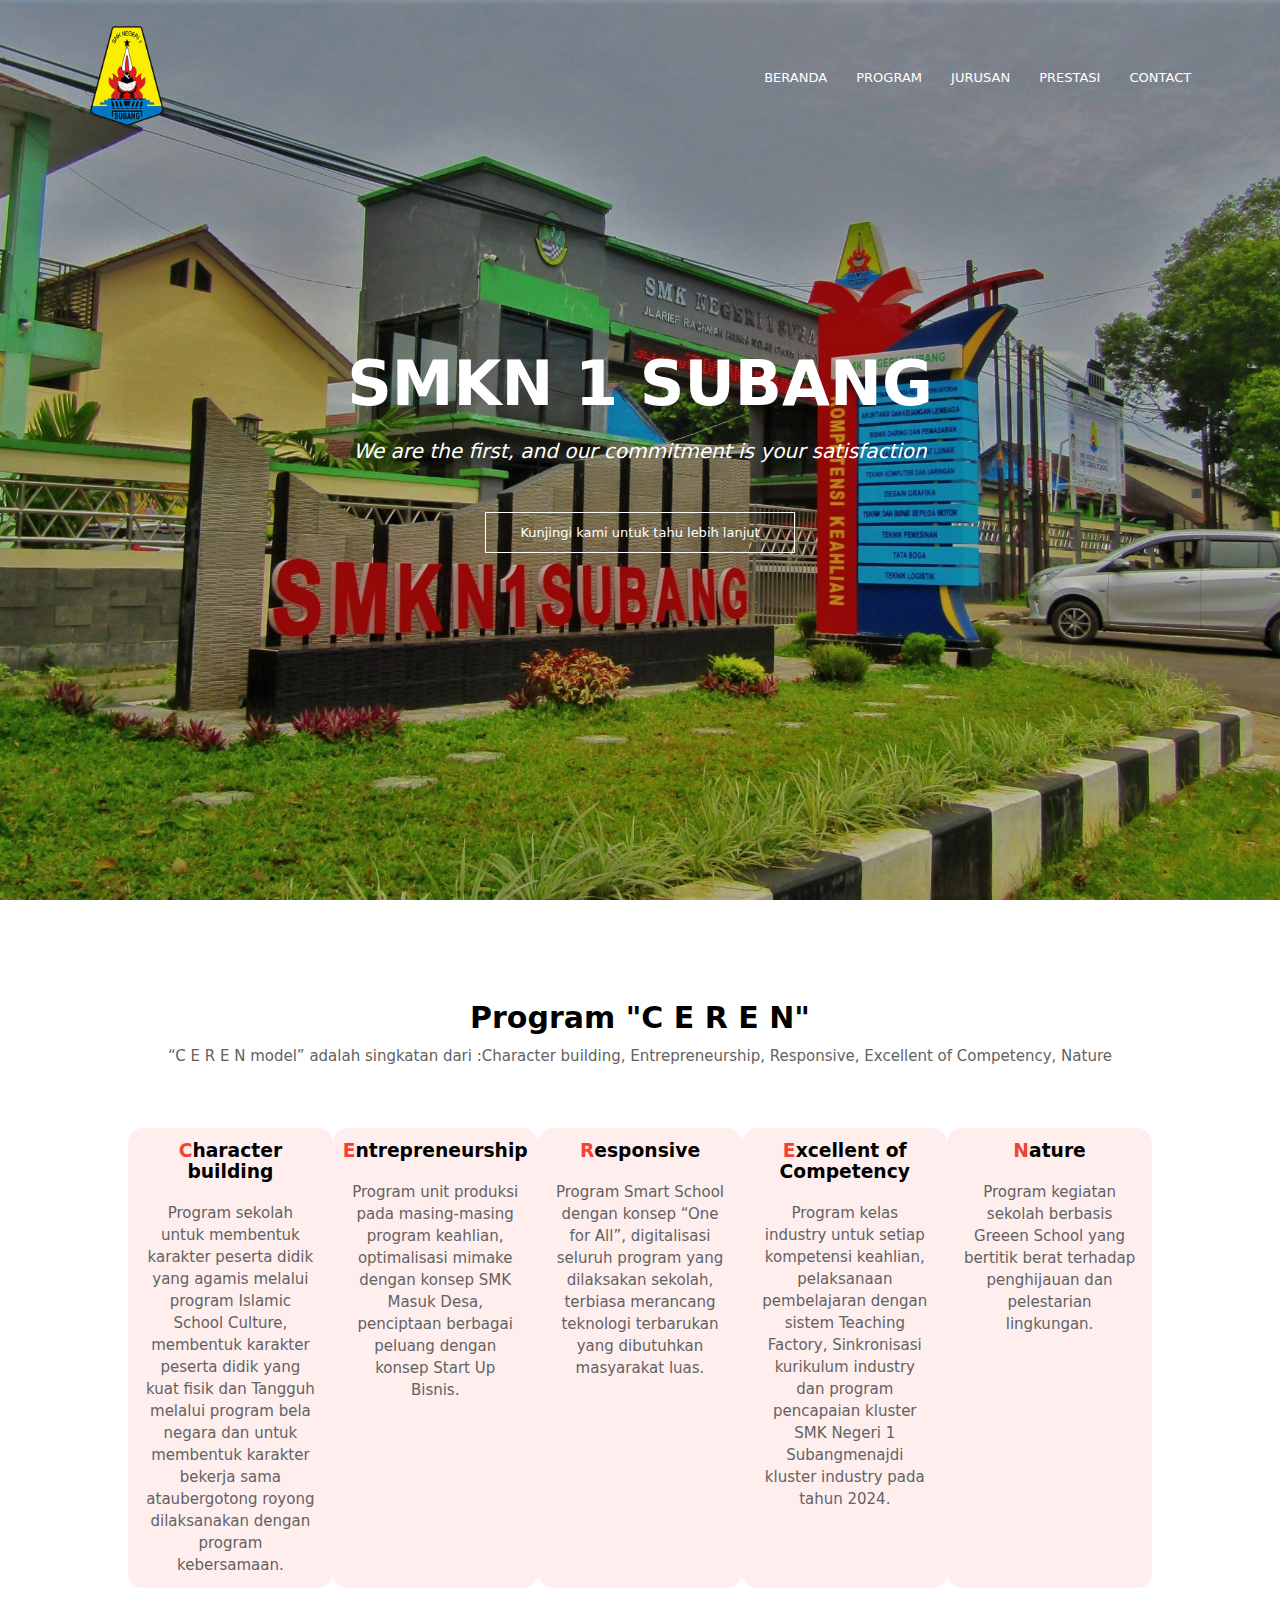
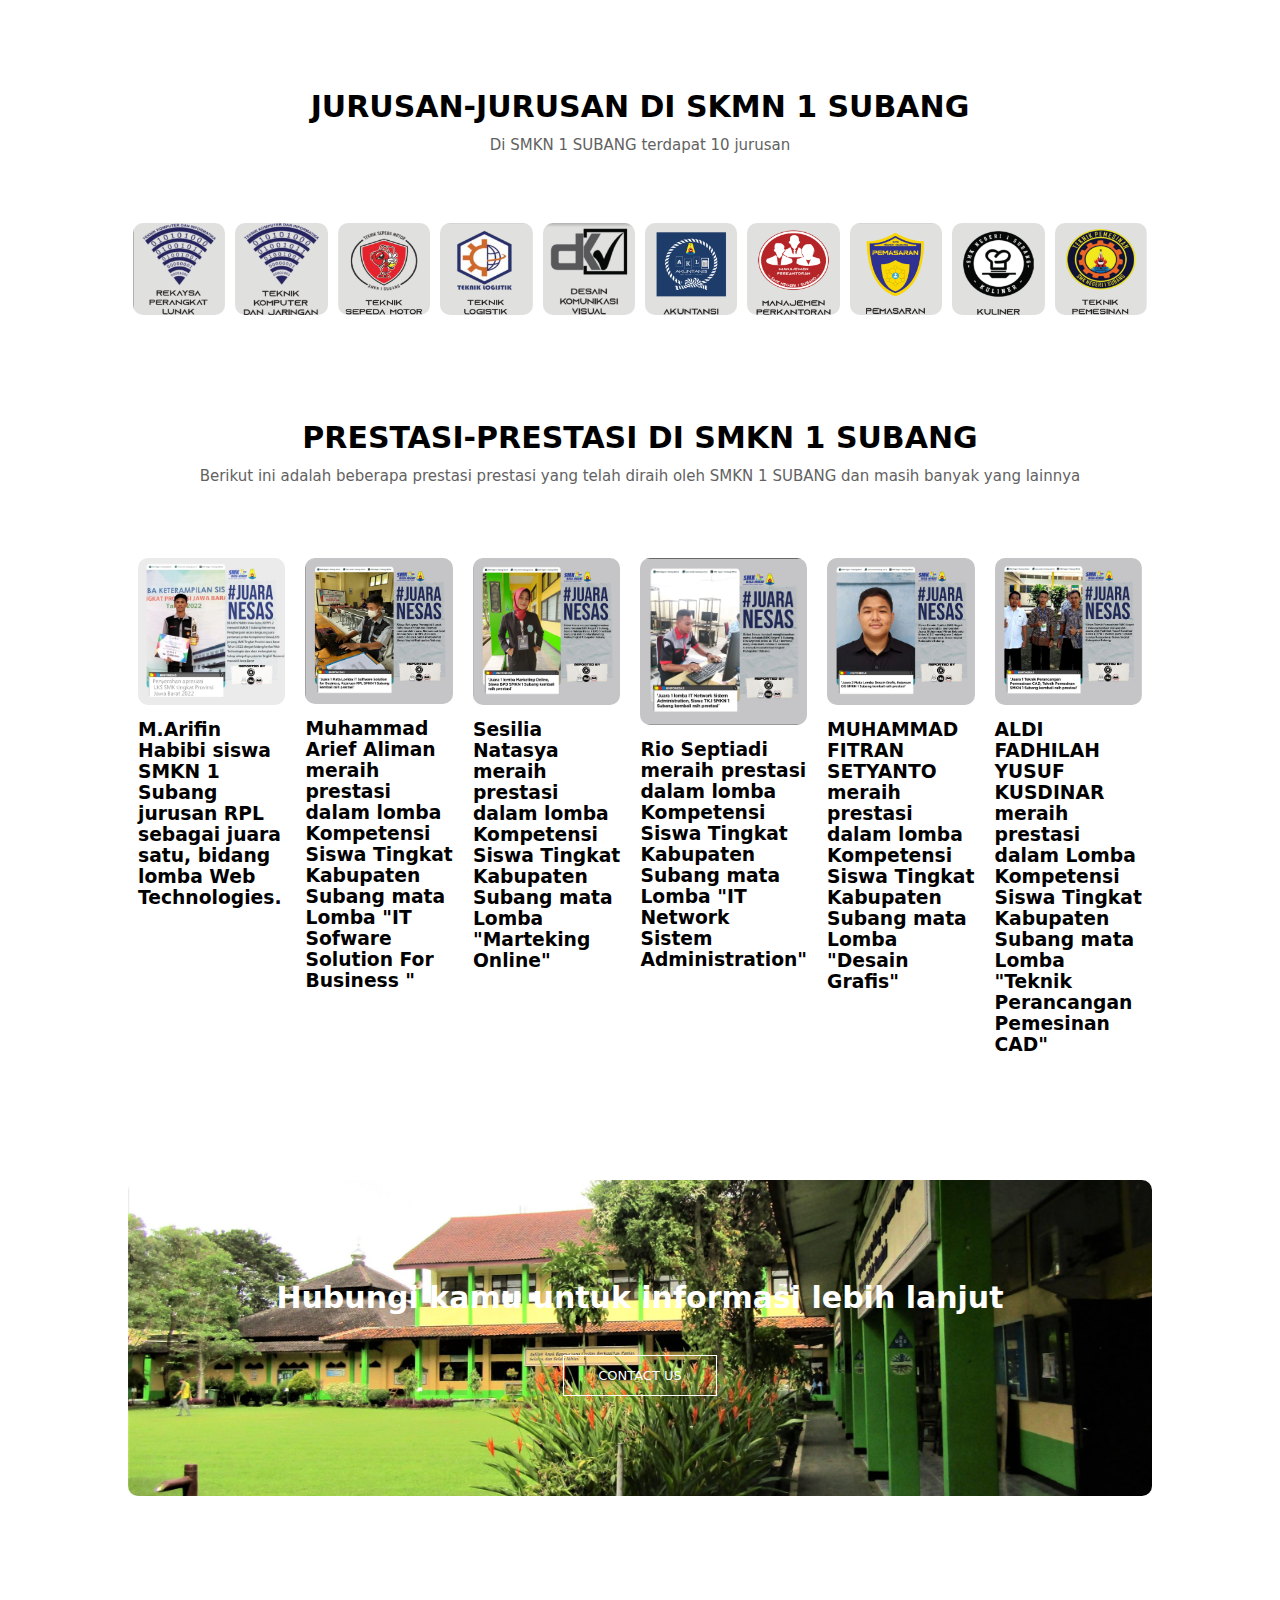
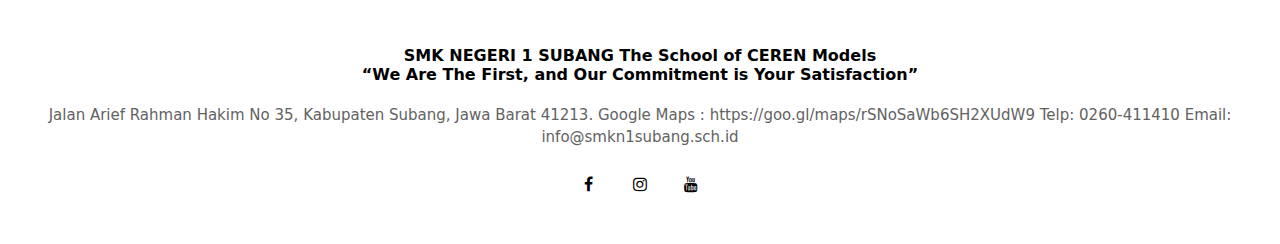
<file: 1-Tugasmandiri-Websekolah/index.html>
<!DOCTYPE html>
<html>
<head>
    <meta name="viewport" content="width=device-width, initial-scale=1.0">
    <title>SMKN 1 SUBANG</title>
    <link rel="stylesheet" href="style.css">
    <link rel="preconnect" href="https://fonts.googleapis.com">
    <link rel="preconnect" href="https://fonts.googleapis.com">
<link rel="preconnect" href="https://fonts.gstatic.com" crossorigin>
<link href="https://fonts.googleapis.com/css2?family=Open+Sans&family=Silkscreen&display=swap" rel="stylesheet">
<link rel="stylesheet" href="https://stackpath.bootstrapcdn.com/font-awesome/4.7.0/css/font-awesome.min.css" />
</head>
<body>
    <!--Header-->
    <section class="header">
        <nav>
            <a href="Tugas mandiri.html"><img src="smea.png"></a>
            <div class="nav-link" id="navlink">
                <i class="fa fa-times" onclick="hideMenu()"></i>
                <ul>
                    <li><a href="#">BERANDA</a></li>
                    <li><a href="#program">PROGRAM</a></li>
                    <li><a href="#jurusan">JURUSAN</a></li>
                    <li><a href="#prestasi">PRESTASI</a></li>
                    <li><a href="#kontak">CONTACT</a></li>
                </ul>
            </div>
            <i class="fa fa-bars" onclick="showMenu()"></i>
        </nav>
        <div class="text-box">
            <h1>SMKN 1 SUBANG</h1>
            <p>We are the first, and our commitment is your satisfaction</p>
            <a href="#kontak" class="hero-btn">Kunjingi kami untuk tahu lebih lanjut</a>
        </div>    
    </section>
    <!--Program-->
    <section class="program" id="program">
        <h1>Program "C E R E N"</h1>
        <p>“C E R E N model” adalah singkatan dari :Character building, Entrepreneurship, Responsive, Excellent of Competency, Nature</p>
        <div class="row">
            <div class="program-col">
                <h3><span>C</span>haracter building</h3>
                <p>Program sekolah untuk membentuk karakter peserta didik yang agamis melalui
                    program Islamic School Culture, membentuk karakter peserta didik yang kuat
                    fisik dan Tangguh melalui program bela negara dan untuk membentuk karakter
                    bekerja sama ataubergotong royong dilaksanakan dengan program
                    kebersamaan.
                </p>
            </div>
            <div class="program-col">
                <h3><span>E</span>ntrepreneurship</h3>
                <p>Program unit produksi pada masing-masing program keahlian, optimalisasi mimake
                    dengan konsep SMK Masuk Desa, penciptaan berbagai peluang dengan
                    konsep Start Up Bisnis.
                </p>
            </div>
            <div class="program-col">
                <h3><span>R</span>esponsive</h3>
                <p>Program Smart School dengan konsep “One for All”, digitalisasi seluruh program
                    yang dilaksakan sekolah, terbiasa merancang teknologi terbarukan yang
                    dibutuhkan masyarakat luas.
                </p>
            </div>
            <div class="program-col">
                <h3><span>E</span>xcellent of Competency</h3>
                <p>Program kelas industry untuk setiap kompetensi keahlian, pelaksanaan pembelajaran
                    dengan sistem Teaching Factory, Sinkronisasi kurikulum industry dan program
                    pencapaian kluster SMK Negeri 1 Subangmenajdi kluster industry pada tahun
                    2024.
                </p>
            </div>
            <div class="program-col">
                <h3><span>N</span>ature</h3>
                <p>Program kegiatan sekolah berbasis Greeen School yang bertitik berat terhadap
                    penghijauan dan pelestarian lingkungan.
                </p>
            </div>
        </div>
    </section>
    <!--Jurusan-->
    <section class="jurusan" id="jurusan">
        <h1>JURUSAN-JURUSAN DI SKMN 1 SUBANG</h1>
        <p>Di SMKN 1 SUBANG terdapat 10 jurusan</p>
        <div class="row">
            <div class="jurusan-col">
                <img src="RPL.png">
                <div class="layer">
                    <h3>RPL</h3>
                </div>
            </div>
            <div class="jurusan-col">
                <img src="TKJ.png">
                <div class="layer">
                    <h3>TKJ</h3>
                </div>
            </div>
            <div class="jurusan-col">
                <img src="TBSM.png">
                <div class="layer">
                    <h3>TBSM</h3>
                </div>
            </div>
            <div class="jurusan-col">
                <img src="TL.png">
                <div class="layer">
                    <h3>TL</h3>
                </div>
            </div>
            <div class="jurusan-col">
                <img src="DKV.png">
                <div class="layer">
                    <h3>DKV</h3>
                </div>
            </div>
            <div class="jurusan-col">
                <img src="AKL.png">
                <div class="layer">
                    <h3>AKL</h3>
                </div>
            </div>
            <div class="jurusan-col">
                <img src="OTKP.png">
                <div class="layer">
                    <h3>OTKP</h3>
                </div>
            </div>
            <div class="jurusan-col">
                <img src="BDP.png">
                <div class="layer">
                    <h3>BDP</h3>
                </div>
            </div>
            <div class="jurusan-col">
                <img src="KULINER.png">
                <div class="layer">
                    <h3>KULINER</h3>
                </div>
            </div>
            <div class="jurusan-col">
                <img src="TPM.png">
                <div class="layer">
                    <h3>TPM</h3>
                </div>
            </div>
        </div>
    </section>
    <!--Prestasi-->
    <section class="prestasi" id="prestasi">
        <h1>PRESTASI-PRESTASI DI SMKN 1 SUBANG</h1>
        <p>Berikut ini adalah beberapa prestasi prestasi yang telah diraih oleh SMKN 1 SUBANG dan masih banyak yang lainnya</p>
        <div class="row">
            <div class="prestasi-col">
                <img src="Arifin juara.png">
                <h3>M.Arifin Habibi siswa SMKN 1 Subang jurusan RPL sebagai juara satu, bidang lomba Web Technologies.</h3>
            </div>
            <div class="prestasi-col">
                <img src="Arief juara.png">
                <h3>Muhammad Arief Aliman meraih prestasi dalam lomba Kompetensi Siswa Tingkat Kabupaten Subang mata Lomba "IT Sofware Solution For Business "</h3>
            </div>
            <div class="prestasi-col">
                <img src="Sesilia juara.png">
                <h3>Sesilia Natasya meraih prestasi dalam lomba Kompetensi Siswa Tingkat Kabupaten Subang mata Lomba "Marteking Online"</h3>
            </div>
            <div class="prestasi-col">
                <img src="Rio juara.png">
                <h3>Rio Septiadi meraih prestasi dalam lomba Kompetensi Siswa Tingkat Kabupaten Subang mata Lomba "IT Network Sistem Administration"</h3>
            </div>
            <div class="prestasi-col">
                <img src="Fitran juara.png">
                <h3>MUHAMMAD FITRAN SETYANTO meraih prestasi dalam lomba Kompetensi Siswa Tingkat Kabupaten Subang mata Lomba "Desain Grafis"</h3>
            </div>
            <div class="prestasi-col">
                <img src="Aldi juara.png">
                <h3>ALDI FADHILAH YUSUF KUSDINAR meraih prestasi dalam Lomba Kompetensi Siswa Tingkat Kabupaten Subang mata Lomba "Teknik Perancangan Pemesinan CAD"</h3>
            </div>
        </div>
    </section>
    <!--Kontak-->
    <section class="cta" id="kontak">
        <h1>Hubungi kamu untuk informasi lebih lanjut</h1>
        <a href="https://www.instagram.com/officialsmkn1subang/?hl=id" class="hero-btn">CONTACT US</a>
    </section>
    <!--Footer-->
    <section class="footer">
        <h4>SMK NEGERI 1 SUBANG The School of CEREN Models<br>“We Are The First, and Our Commitment is Your Satisfaction”</h4>
        <p>Jalan Arief Rahman Hakim No 35, Kabupaten Subang, Jawa Barat 41213. Google Maps : https://goo.gl/maps/rSNoSaWb6SH2XUdW9
        Telp: 0260-411410 Email: info@smkn1subang.sch.id
        </p>
        <div class="icon">
            <a href="https://www.facebook.com/officialsmkn1subang/"><i class="fa fa-facebook"></i></a>
            <a href="https://www.instagram.com/officialsmkn1subang/?hl=id"><i class="fa fa-instagram"></i></a>
            <a href="https://www.youtube.com/c/SMKNegeri1SubangOfficial"><i class="fa fa-youtube"></i></a>
        </div>
    </section>

    <script>
        var navlink = document.getElementById("navlink");
        function showMenu(){
            navlink.style.right = "0";
        }
        function hideMenu(){
            navlink.style.right = "-200px";
        }
    </script>
</body>
</html>
</file>
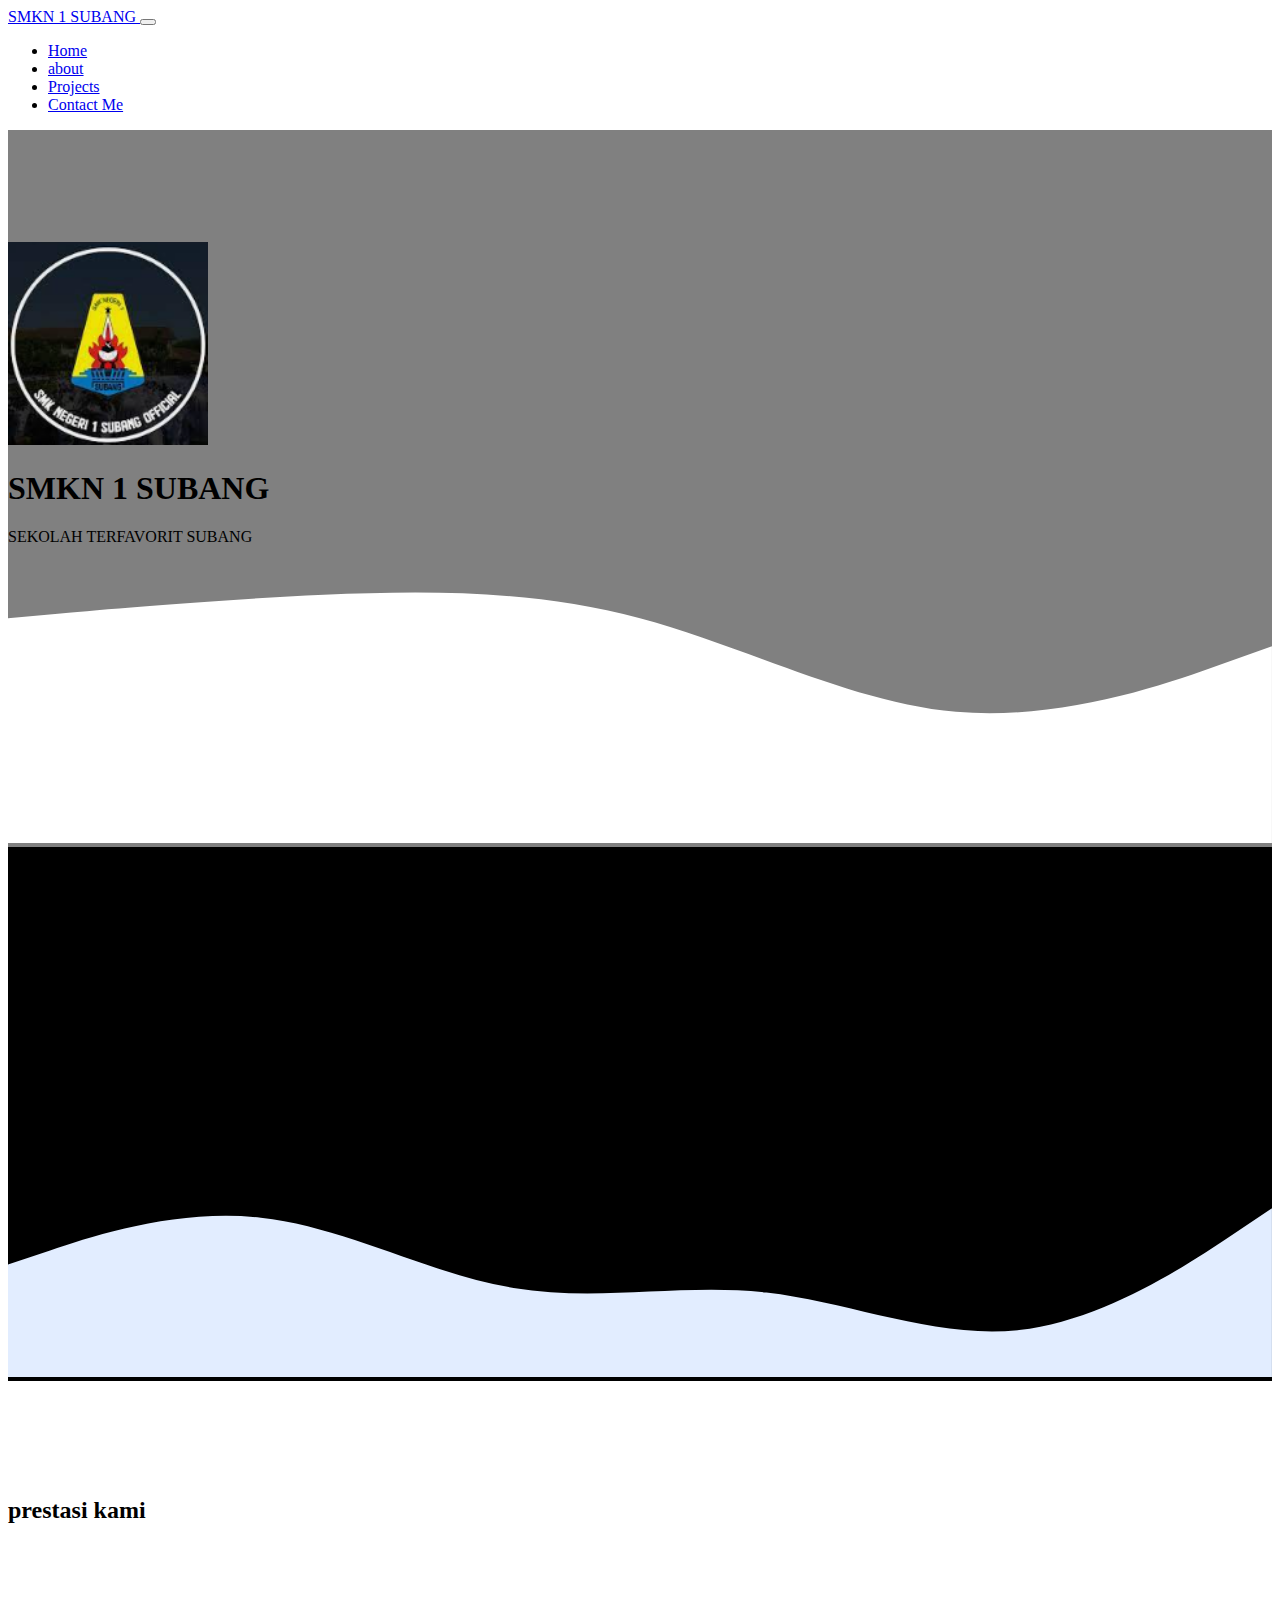
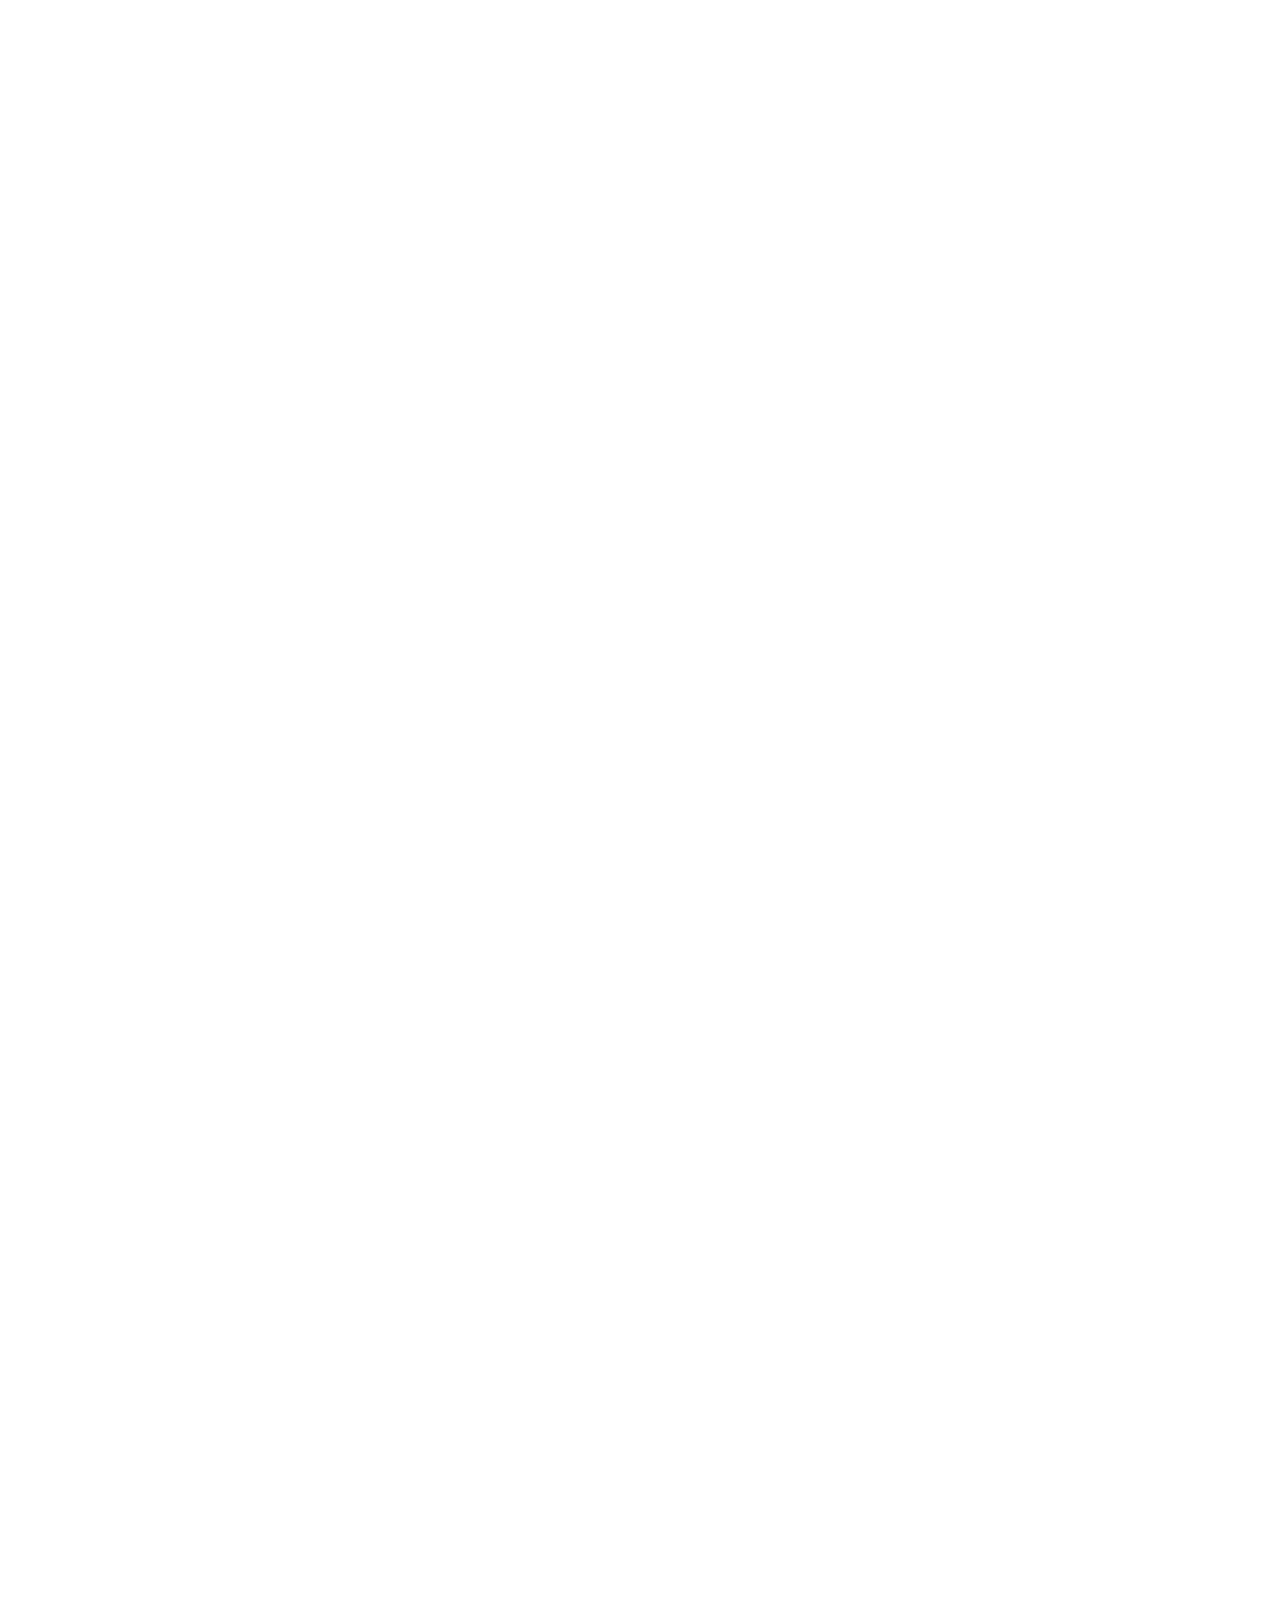
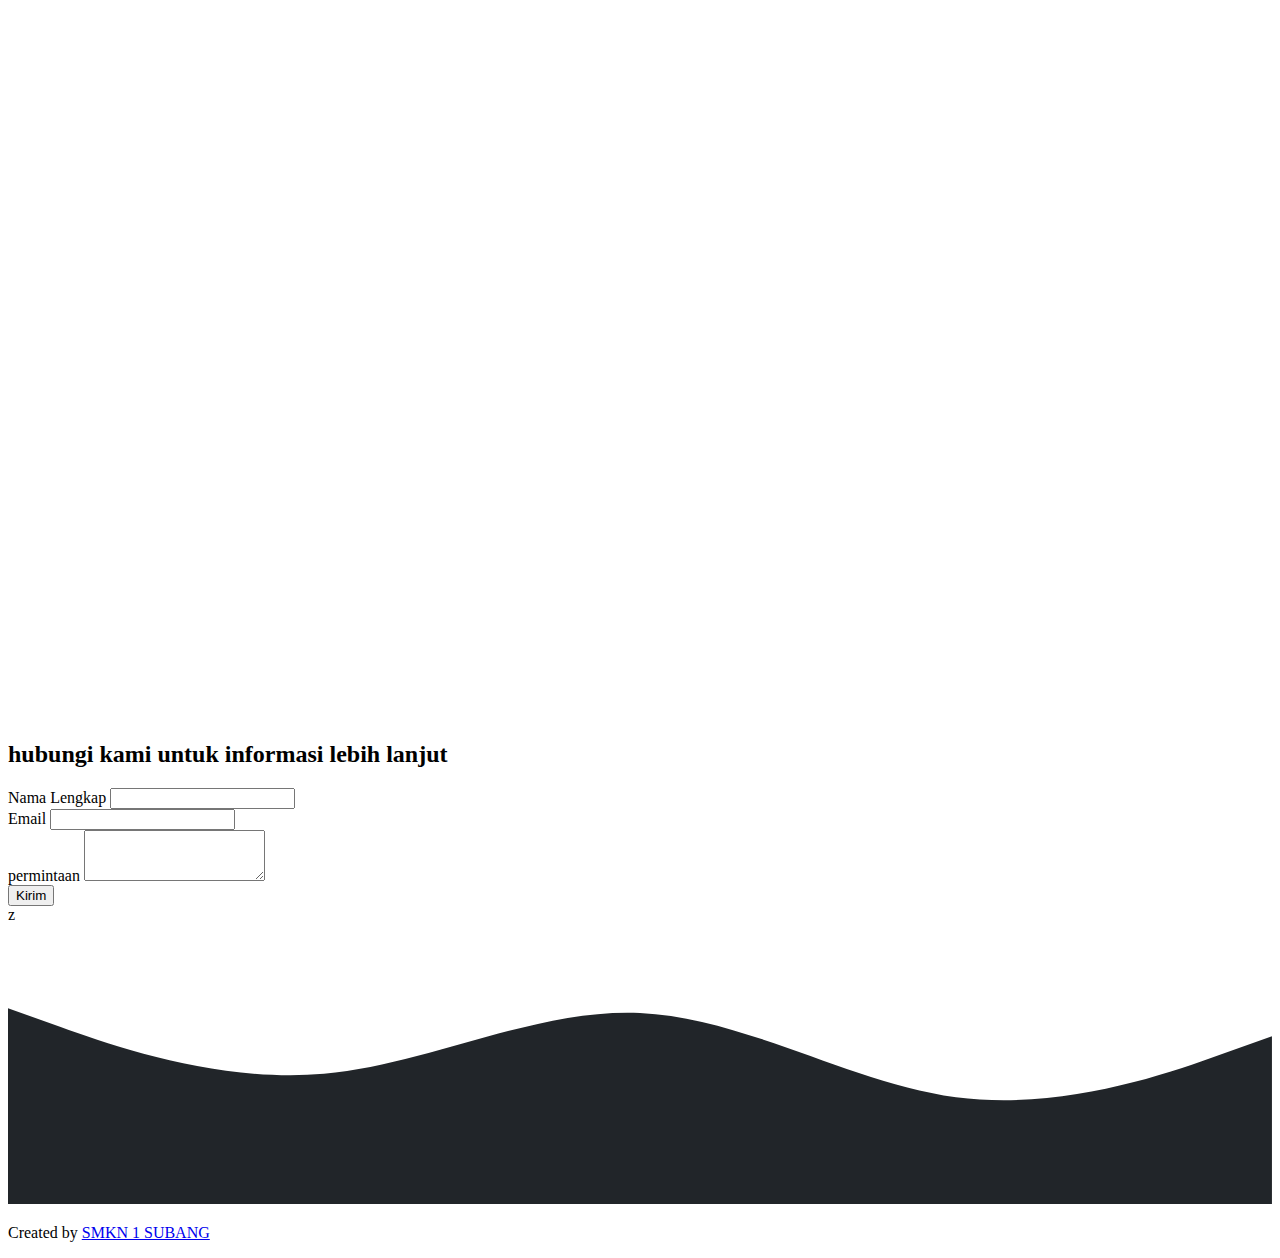
<file: 4-Tugasmandiri-Websekolah/index.html>
<!DOCTYPE html>
<html lang="en">

<head>
    <!-- Required meta tags -->
    <meta charset="utf-8" />
    <meta name="viewport" content="width=device-width, initial-scale=1" />

    <!-- Bootstrap CSS -->
    <link href="https://cdn.jsdelivr.net/npm/bootstrap@5.0.2/dist/css/bootstrap.min.css" rel="stylesheet" integrity="sha384-EVSTQN3/azprG1Anm3QDgpJLIm9Nao0Yz1ztcQTwFspd3yD65VohhpuuCOmLASjC" crossorigin="anonymous" />

    <!-- bootstrap icons -->
    <link rel="stylesheet" href="https://cdn.jsdelivr.net/npm/bootstrap-icons@1.8.1/font/bootstrap-icons.css" />

    <!-- AOS -->
    <link rel="stylesheet" href="https://unpkg.com/aos@next/dist/aos.css" />

    <!-- my css -->
    <link rel="stylesheet" href="style.css" />

    <title>profile smkn 1 subang</title>
</head>

<body id="home">
    <!-- navbar -->
    <nav class="navbar navbar-expand-lg navbar-dark bg-dark shadow fixed-top">
        <div class="container">
            <a class="navbar-brand" href="#">SMKN 1 SUBANG </a>
            <button class="navbar-toggler" type="button" data-bs-toggle="collapse" data-bs-target="#navbarNav" aria-controls="navbarNav" aria-expanded="false" aria-label="Toggle navigation">
          <span class="navbar-toggler-icon"></span>
        </button>
            <div class="collapse navbar-collapse" id="navbarNav">
                <ul class="navbar-nav ms-auto">
                    <li class="nav-item">
                        <a class="nav-link active" aria-current="page" href="#home">Home</a>
                    </li>
                    <li class="nav-item">
                        <a class="nav-link" href="#about">about</a>
                    </li>
                    <li class="nav-item">
                        <a class="nav-link" href="#projects">Projects</a>
                    </li>
                    <li class="nav-item">
                        <a class="nav-link" href="#contact">Contact Me</a>
                    </li>
                </ul>
            </div>
        </div>
    </nav>
    <!-- akhiran navbar -->

    <!-- jumbotron -->
    <section class="jumbotron text-center">
        <img src="logo smkn 1 subang.png" alt="Fariz Fadli" width="200" class="rounded-circle img-thumbnail" />
        <h1 class="display-4">SMKN 1 SUBANG</h1>
        <p class="lead">SEKOLAH TERFAVORIT SUBANG</p>
        <svg xmlns="http://www.w3.org/2000/svg" viewBox="0 0 1440 320">
        <path
          fill="#fff"
          fill-opacity="1"
          d="M0,64L60,58.7C120,53,240,43,360,37.3C480,32,600,32,720,64C840,96,960,160,1080,170.7C1200,181,1320,139,1380,117.3L1440,96L1440,320L1380,320C1320,320,1200,320,1080,320C960,320,840,320,720,320C600,320,480,320,360,320C240,320,120,320,60,320L0,320Z"
        ></path>
      </svg>
    </section>
    <!-- akhiran jumbotron -->

    <!-- about -->
    <section id="about">
        <div class="container" data-aos="fade-down-right">
            <div class="row text-center mb-3">
                <div class="col">
                    <h2>About US</h2>
                </div>
            </div>
            <div class="row justify-content-center fs-5 text-center">
                <div class="col-md-4">
                    <p>
                        smkn 1 subang merupakan sekolah terfavorit di kabupaten subang banyak anak yang masuk ke smkn 1 subang walaupun tidak tinggal dikota subang. smkn 1 subang pun merupakan salah satu sekolah smk terbesar yang ada di subang yang memiliki luas sekitar 500m^2
                    </p>
                </div>
                <div class="col-md-4">
                    <p>
                        smkn 1 subang juga merupakan salah satu sekolah yang memiliki banyak piala dan sering memenangkan lomba bergengsi seperti lks tingkat provinsi, lomba paskibra, dan lain-lain
                    </p>
                </div>
            </div>
        </div>
        <svg xmlns="http://www.w3.org/2000/svg" viewBox="0 0 1440 320">
        <path
          fill="#e2edff"
          fill-opacity="1"
          d="M0,192L48,176C96,160,192,128,288,138.7C384,149,480,203,576,218.7C672,235,768,213,864,224C960,235,1056,277,1152,266.7C1248,256,1344,192,1392,160L1440,128L1440,320L1392,320C1344,320,1248,320,1152,320C1056,320,960,320,864,320C768,320,672,320,576,320C480,320,384,320,288,320C192,320,96,320,48,320L0,320Z"
        ></path>
      </svg>
    </section>
    <!-- akhiran about -->

    <!-- projects -->
    <section class="section" id="projects">
        <div class="container">
            <div class="row text-center mb-3">
                <div class="col">
                    <h2>prestasi kami </h2>
                </div>
            </div>
            <div class="row justify-content-center">
                <div class="col-md-4 mb-3">
                    <div class="card shadow" data-aos="fade-right" data-aos-offset="450" data-aos-easing="ease-in-sine">
                        <img src="paskibra.png" class="card-img-top" alt="penghargaan lomba" />
                        <div class="card-body">
                            <p class="card-text">ini adalah penghargaan yang kami dapatkan ketika memenangkan lomba paskibra</p>
                        </div>
                    </div>
                </div>
                <div class="col-md-4 mb-3">
                    <div class="card shadow" data-aos="flip-up" data-aos-offset="450">
                        <img src="lks.png" class="card-img-top" alt="penghargaan lomba" />
                        <div class="card-body">
                            <p class="card-text">sekolah kami mendapat penghargaan pemenang sekaligus juara 1 dalam lomba lks tingkat provinsi</p>
                        </div>
                    </div>
                </div>
                <div class="col-md-4 mb-3">
                    <div class="card shadow" data-aos="fade-left" data-aos-offset="450" data-aos-easing="ease-in-sine">
                        <img src="hukum.png" class="card-img-top" alt="lomba" />
                        <div class="card-body">
                            <p class="card-text">kami juga memenangkan lomba dalam bidang ahli hukum</p>
                        </div>
                    </div>
                </div>
                <div class="col-md-4 mb-3">
                    <div class="card shadow" data-aos="fade-up" data-aos-duration="2000">
                        <img src="meida.png" class="card-img-top" alt="penghargaan tertinggi " />
                        <div class="card-body">
                            <p class="card-text">beberapa hari silam kami didatangi 6 media ternama untuk melakukan wawancara kepada pemenang lomba paskibra sekaligus pasukan dengan formasi yang lagi viral</p>
                        </div>
                    </div>
                </div>
                <div class="col-md-4 mb-3">
                    <div class="card shadow" data-aos="fade-up" data-aos-duration="2000">
                        <img src="temuan.png" class="card-img-top" alt="SFW SQUAD" />
                        <div class="card-body">
                            <p class="card-text">
                                ini merupakan salah satu penemuan smkn 1 subang dalam dunia otomotif </p>
                        </div>
                    </div>
                </div>
            </div>
        </div>

        <svg xmlns="http://www.w3.org/2000/svg" viewBox="0 0 1440 320">
        <path
          fill="#fff"
          fill-opacity="1"
          d="M0,192L40,165.3C80,139,160,85,240,80C320,75,400,117,480,144C560,171,640,181,720,165.3C800,149,880,107,960,106.7C1040,107,1120,149,1200,165.3C1280,181,1360,171,1400,165.3L1440,160L1440,320L1400,320C1360,320,1280,320,1200,320C1120,320,1040,320,960,320C880,320,800,320,720,320C640,320,560,320,480,320C400,320,320,320,240,320C160,320,80,320,40,320L0,320Z"
        ></path>
      </svg>
    </section>
    <!-- akhiran projects -->

    <!-- contact -->
    <section id="contact">
        <div class="container">
            <div class="row text-center mb-3">
                <div class="col">
                    <h2>hubungi kami untuk informasi lebih lanjut</h2>
                </div>
            </div>
            <div class="row justify-content-center">
                <div class="col-md-6">
                    <form>
                        <div class="mb-3">
                            <label for="name" class="form-label">Nama Lengkap</label>
                            <input type="text" class="form-control" id="name" aria-describedby="name" />
                        </div>
                        <div class="mb-3">
                            <label for="email" class="form-label">Email</label>
                            <input type="email" class="form-control" id="email" aria-describedby="email" />
                        </div>
                        <div class="mb-3">
                            <label for="pesan" class="form-label">permintaan</label>
                            <textarea class="form-control" id="pesan" rows="3"></textarea>
                        </div>
                        <button type="submit" class="btn btn-primary">Kirim</button>
                    </form>
                </div>
            </div>
        </div>z
        <svg xmlns="http://www.w3.org/2000/svg" viewBox="0 0 1440 320">
        <path
          fill="#212529"
          fill-opacity="1"
          d="M0,96L60,117.3C120,139,240,181,360,170.7C480,160,600,96,720,101.3C840,107,960,181,1080,197.3C1200,213,1320,171,1380,149.3L1440,128L1440,320L1380,320C1320,320,1200,320,1080,320C960,320,840,320,720,320C600,320,480,320,360,320C240,320,120,320,60,320L0,320Z"
        ></path>
      </svg>
    </section>
    <!-- akhiran contact -->

    <!-- footer -->
    <footer class="bg-dark text-white text-center pb-5">
        <p>Created by <a href="https://www.youtube.com/c/SMKNegeri1SubangOfficial/videos" class="text-white fw-bold">SMKN 1 SUBANG</a></p>
    </footer>
    <!-- akhiran footer -->

    <script src="https://cdn.jsdelivr.net/npm/bootstrap@5.0.2/dist/js/bootstrap.bundle.min.js" integrity="sha384-MrcW6ZMFYlzcLA8Nl+NtUVF0sA7MsXsP1UyJoMp4YLEuNSfAP+JcXn/tWtIaxVXM" crossorigin="anonymous"></script>

    <script src="https://unpkg.com/aos@next/dist/aos.js"></script>
    <script>
        AOS.init({
            once: true,
        });
    </script>
</body>

</html>
</file>
<file: 1-Tugasmandiri-Websekolah/style.css>
*{
    margin: 0;
    padding: 0;
    font-family: system-ui, -apple-system, BlinkMacSystemFont, 'Segoe UI', Roboto, Oxygen, Ubuntu, Cantarell, 'Open Sans', 'Helvetica Neue', sans-serif;
}

/*Header*/

.header{
    min-height: 100vh;
    width: 100%;
    background-image: url('Gerbang\ utama.jpeg');
    background-position: center;
    background-size: cover;
    position: relative;
}
nav{
    display: flex;
    padding: 2% 6%;
    justify-content: space-between;
    align-items: center;
}
nav img{
    width: 100px;
}
.nav-link{
    flex: 1;
    text-align: right;
}
.nav-link ul li{
    list-style: none;
    display: inline-block;
    padding: 8px 12px;
    position: relative;
}
.nav-link ul li a{
    color: #fff;
    text-decoration: none;
    font-size: 13px;
}
.nav-link ul li::after{
    content: '';
    width: 0%;
    height: 2px;
    background: #f44336;
    display: block;
    margin: auto;
    transition: 0.2s;
}
.nav-link ul li:hover::after{
    width: 100%;
}
.text-box{
    width: 90%;
    color: #fff;
    position: absolute;
    top: 50%;
    left: 50%;
    transform: translate(-50%,-50%);
    text-align: center;
}
.text-box h1{
    font-size: 62px;
}
.text-box p{
    margin: 10px 0 40px;
    font-size: 20px;
    font-style: italic;
    color: rgb(255, 255, 255)
}
.hero-btn{
    display: inline-block;
    text-decoration: none;
    color: #fff;
    border: 1px solid #fff;
    padding: 12px 34px;
    font-size: 13px;
    background: transparent;
    position: relative;
    cursor: pointer;
}
.hero-btn:hover{
    border: 1px solid #f44336;
    background: #f44336;
    transition: 1s;
}
nav .fa{
    display: none;
}
@media(max-width: 700px){
    .text-box h1{
        font-size: 20px;
    }
    .nav-link ul li{
        display: block;
    }
    .nav-link{
        position: absolute;
        background: #f44336;
        height: 100vh;
        width: 200px;
        top: 0;
        right: -200px;
        text-align: left;
        z-index: 2;
        transition: 1s;
    }
    nav .fa{
        display: block;
        color: #fff;
        margin: 10px;
        font-size: 22px;
        cursor: pointer;
    }
    .nav-link ul{
        padding: 30px;
    }
}

/*Program*/

.program{
    width: 80%;
    margin: auto;
    text-align: center;
    padding-top: 100px;
}
h1{
    font-size: 30px;
    font-weight: 600;
}
p{
    color: rgb(98, 98, 98);
    font-size: 15px;
    font-weight: 300;
    line-height: 22px;
    padding: 10px;
}
.row{
    margin-top: 5%;
    display: flex;
    justify-content: space-between;
}
.program-col{
    flex-basis: 31%;
    background: #ffeeee;
    border-radius: 15px;
    margin-bottom: 5%;
    padding: 2px 6px;
    box-sizing: border-box;
    transition: 0.5s;
}
h3{
    text-align: center;
    font-weight: 600;
    margin: 10px 0;
}
.program-col h3 span{
    color: #f44336;
}
.program-col:hover{
    box-shadow: 0 0 20px 0px rgba(0, 0, 0, 0.5)
}
@media(max-width: 700px){
    .row{
        flex-direction: column;
    }
}

/*Jurusan*/

.jurusan{
    width: 80%;
    margin: auto;
    text-align: center;
    padding-top: 50px;
}
.jurusan-col{
    flex-basis: 32%;
    border-radius: 10px;
    margin-bottom: 30px;
    position: relative;
    overflow: hidden;
    margin: 5px;
}
.jurusan-col img{
    width: 100%;
    display: block;
}
.layer{
    background: transparent;
    height: 100%;
    width: 100%;
    position: absolute;
    top: 0;
    left: 0;
    transition: 1s;
}
.layer:hover{
    background: #ffeeeef1;
}
.layer h3{
    width: 100%;
    font-weight: 500;
    color: rgb(97, 97, 97);
    font-size: 15px;
    bottom: 0;
    left: 50%;
    transform: translateX(-50%);
    position: absolute;
    opacity: 0;
    transition: 0.5s;
}
.layer:hover h3{
    bottom: 50%;
    opacity: 1;
}

/*Prestasi*/

.prestasi{
    width: 80%;
    margin: auto;
    text-align: center;
    padding-top: 100px;
}
.prestasi-col{
    flex-basis: 31%;
    border-radius: 10px;
    margin-bottom: 5%;
    margin: 10px;
    text-align: left;
}
.prestasi-col img{
    width: 100%;
    border-radius: 10px;
}
.prestasi-col h3{
    margin-top: 10px;
    margin-bottom: 15px;
    text-align: left;
}

/*Kontak*/

.cta{
    margin: 100px auto;
    width: 80%;
    background-image: url('Taman\ uks.jpg');
    background-position: center;
    background-size: cover;
    border-radius: 10px;
    text-align: center;
    padding: 100px 0;
}
.cta h1{
    color: #fff;
    margin-bottom: 40px;
    padding: 0;
}
@media(max-width: 700px){
    .cta h1{
        font-size: 24px;
    }
}

/*Footer*/

.footer{
    width: 100%;
    text-align: center;
    padding: 30px 0;
}
.footer h4{
    margin-bottom: 10px;
    margin-top: 20px;
    font-weight: 600;
}
.icon .fa{
    height: 20px;
    width: 20px;
    color: black;
    margin: 0 13px;
    cursor: pointer;
    padding: 18px 0;
}
</file>
<file: 4-Tugasmandiri-Websekolah/style.css>
.jumbotron {
    padding-top: 7rem;
    background-color: grey;
}

#project {
    background-color: grey;
}

section {
    padding-top: 6rem;
}


/*mykeboard section*/

.keyboard-box {
    background-color: blue;
    border-radius: 10px;
    height: 500px;
}

#about {
    background-color: black;
    color: white;
}
</file>
